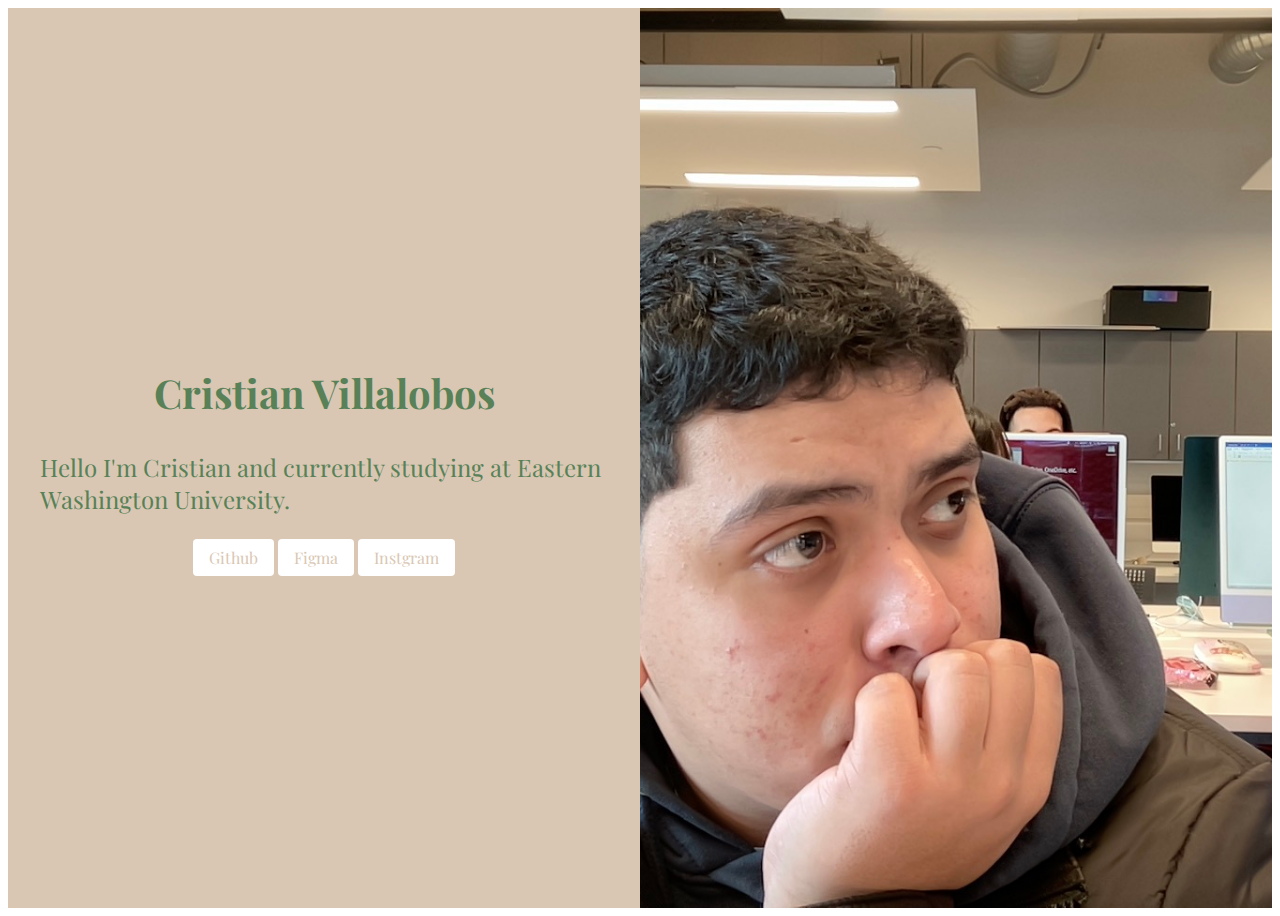
<file: index.html>
<!DOCTYPE html>
<html lang="en">
<head>
    <meta charset="UTF-8">
    <meta name="viewport" content="width=device-width, initial-scale=1.0">
    <title>Cristian Villalobos</title>


    <!-- Favicons  -->
    <link rel="apple-touch-icon" sizes="180x180" href="/favicons/apple-touch-icon.png">
    <link rel="icon" type="image/png" sizes="32x32" href="/favicons/favicon-32x32.png">
    <link rel="icon" type="image/png" sizes="16x16" href="/favicons/favicon-16x16.png">
    <link rel="manifest" href="/favicons/site.webmanifest">

        <link rel="stylesheet" href="style.css">

</head>

<body>
    <main>


    <article>
        <h1>Cristian Villalobos</h1>
    
        <p>Hello I'm Cristian and currently studying at Eastern Washington University. </p>
        <nav>
          <a href="#">Github</a>
          <a href="#">Figma</a>
          <a href="#">Instgram</a>
        </nav>
    
      </article>

      <aside>
    
    <img src="me.jpg" alt="Cristian Villalobos">
      </aside>

    </main>


</body>
</html>
</file>
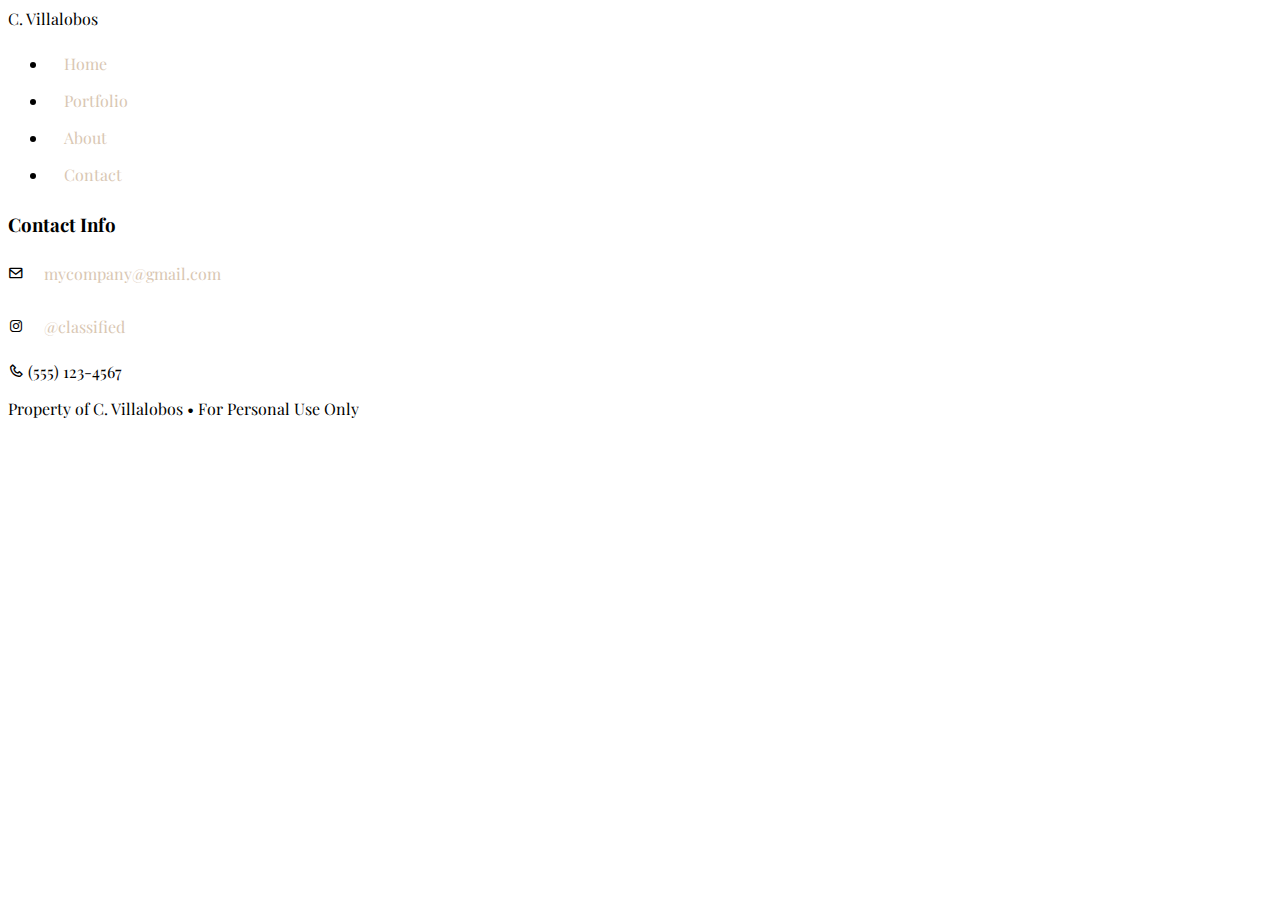
<file: contact.html>
<!DOCTYPE html>
<html lang="en">
<head>
  <meta charset="UTF-8" />
  <meta name="viewport" content="width=device-width, initial-scale=1.0"/>
  <title>Contact • C. Villalobos</title>
  <link rel="icon" type="image/svg+xml" href="/favicon.svg" />
  <!-- Your styles and fonts -->
  <link rel="stylesheet" href="style.css" />
  <link href="https://fonts.googleapis.com/css2?family=Courier+Prime&display=swap" rel="stylesheet" />

  <!-- ✅ Boxicons CDN -->
  <link href="https://unpkg.com/boxicons@2.1.4/css/boxicons.min.css" rel="stylesheet" />
</head>
<body>

  <!-- NAVIGATION -->
  <nav class="navbar">
    <div class="logo">C. Villalobos</div>
    <ul class="nav-links">
      <li><a href="index.html">Home</a></li>
      <li><a href="portfolio.html">Portfolio</a></li>
      <li><a href="about.html">About</a></li>
      <li><a href="contact.html" class="active">Contact</a></li>
    </ul>
  </nav>

  <!-- CONTACT SECTION -->
 <div class="card-container">
  <div class="case-card">
    <h3>Contact Info</h3>
    <p><i class='bx bx-envelope'></i> <a href="#">mycompany@gmail.com</a></p>
    <p><i class='bx bxl-instagram'></i> <a href="#" target="_blank" rel="noopener">@classified</a></p>
    <p><i class='bx bx-phone'></i> (555) 123-4567</p>
  </div>
</div>



  <!-- FOOTER -->
  <footer class="footer">
    Property of C. Villalobos • For Personal Use Only
  </footer>

</body>
</html>
</file>
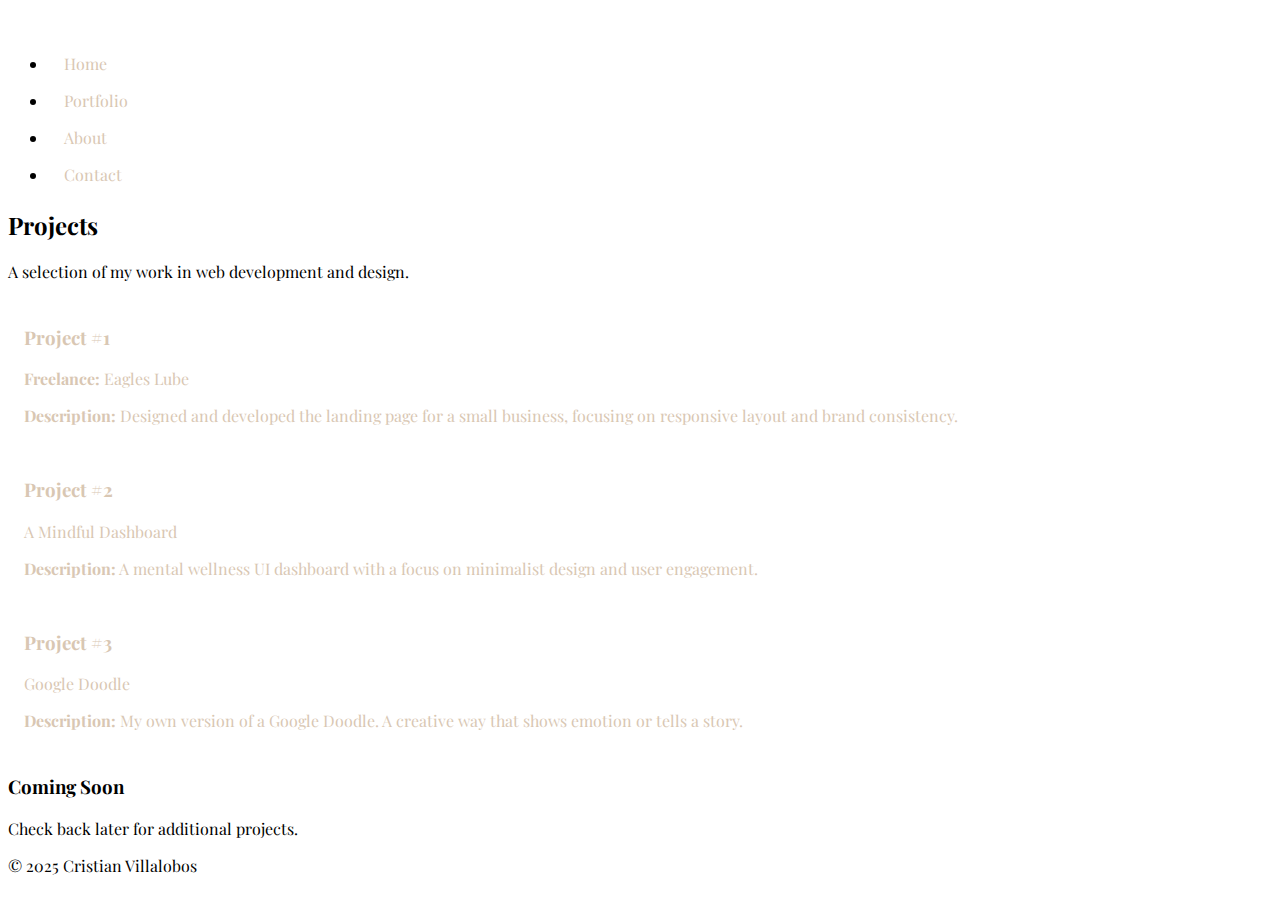
<file: portfolio.html>
<!DOCTYPE html>
<html lang="en">
<head>
  <meta charset="UTF-8" />
  <meta name="viewport" content="width=device-width, initial-scale=1.0"/>
  <title>Portfolio • C. Villalobos</title>
  <link rel="icon" type="image/svg+xml" href="/favicon.svg" />
  <link rel="stylesheet" href="style.css" />
  <link href="https://fonts.googleapis.com/css2?family=Courier+Prime&display=swap" rel="stylesheet" />
</head>
<body>

  <nav class="navbar">
    <div class="logo" style="visibility: hidden;">C. Villalobos</div>
    <ul class="nav-links">
      <li><a href="index.html">Home</a></li>
      <li><a href="portfolio.html" class="active">Portfolio</a></li>
      <li><a href="about.html">About</a></li>
      <li><a href="contact.html">Contact</a></li>
    </ul>
  </nav>

  <div class="fbi-file">
    <h2 style="margin-top: 0;">Projects</h2>
    <p>A selection of my work in web development and design.</p>

    <div class="card-container">
  <a href="https://eagles-lube.netlify.app/" target="_blank" class="card-link">
    <div class="case-card">
      <h3>Project #1</h3>
      <p><strong>Freelance:</strong> Eagles Lube</p>
      <p><strong>Description:</strong> Designed and developed the landing page for a small business, focusing on responsive layout and brand consistency.</p>
    </div>
  </a>

  <a href="https://dashboard-mindfull.netlify.app/" target="_blank" class="card-link">
    <div class="case-card">
      <h3>Project #2</h3>
      <p> A Mindful Dashboard</p>
      <p><strong>Description:</strong> A mental wellness UI dashboard with a focus on minimalist design and user engagement.</p>
    </div>
  </a>

 <a href="https://fishing-doodle.netlify.app/" target="_blank" class="card-link">
    <div class="case-card">
      <h3>Project #3</h3>
      <p> Google Doodle</p>
      <p><strong>Description:</strong> My own version of a Google Doodle. A creative way that shows emotion or tells a story.</p>
    </div>
  </a>

  <div class="case-card placeholder">
    <h3>Coming Soon</h3>
    <p>Check back later for additional projects.</p>
  </div>
</div>


  <footer class="footer">
    © 2025 Cristian Villalobos 
  </footer>

</body>
</html>
</file>
<file: style.css>
@import url('https://fonts.googleapis.com/css2?family=Literata:ital,opsz,wght@0,7..72,200..900;1,7..72,200..900&family=Playfair+Display:ital,wght@0,400..900;1,400..900&display=swap');

body{
    font-family:  "Playfair Display", serif;
}

main {

    display: grid;
    grid-template-columns: repeat(2, 1fr);
  }

  article {

    background: #D9C7B3;
    padding: 2em;
    display: flex;
    flex-direction: column;
    justify-content: center;
    align-items: center;
  }

  aside {
    background: lightcoral;
  }

  aside img {

    display: block;
    max-width: 100%;
    height: 100vh;
    object-fit: cover;
  }

  article h1{
    color: #588157;
  font-size: 2.5rem;
  margin-bottom: 0.5rem;
  }

  article p{
    color: #588157;
    font-size: 1.5rem;
    line-height: 2rem;
    margin-bottom: 1.5rem;
  }

  a:link, a:visited{
    display: inline-block;
    color: #D9C7B3;
  text-decoration: none;
  background: #fff;
  border-radius: 4px;
  padding: 0.5em 1em;
  transition: transform 0.25s;
  }

  a:hover, a:active {
    background:#D9C7B3;
    color: #fff;
    transform: scale(1.25);
  }
</file>
